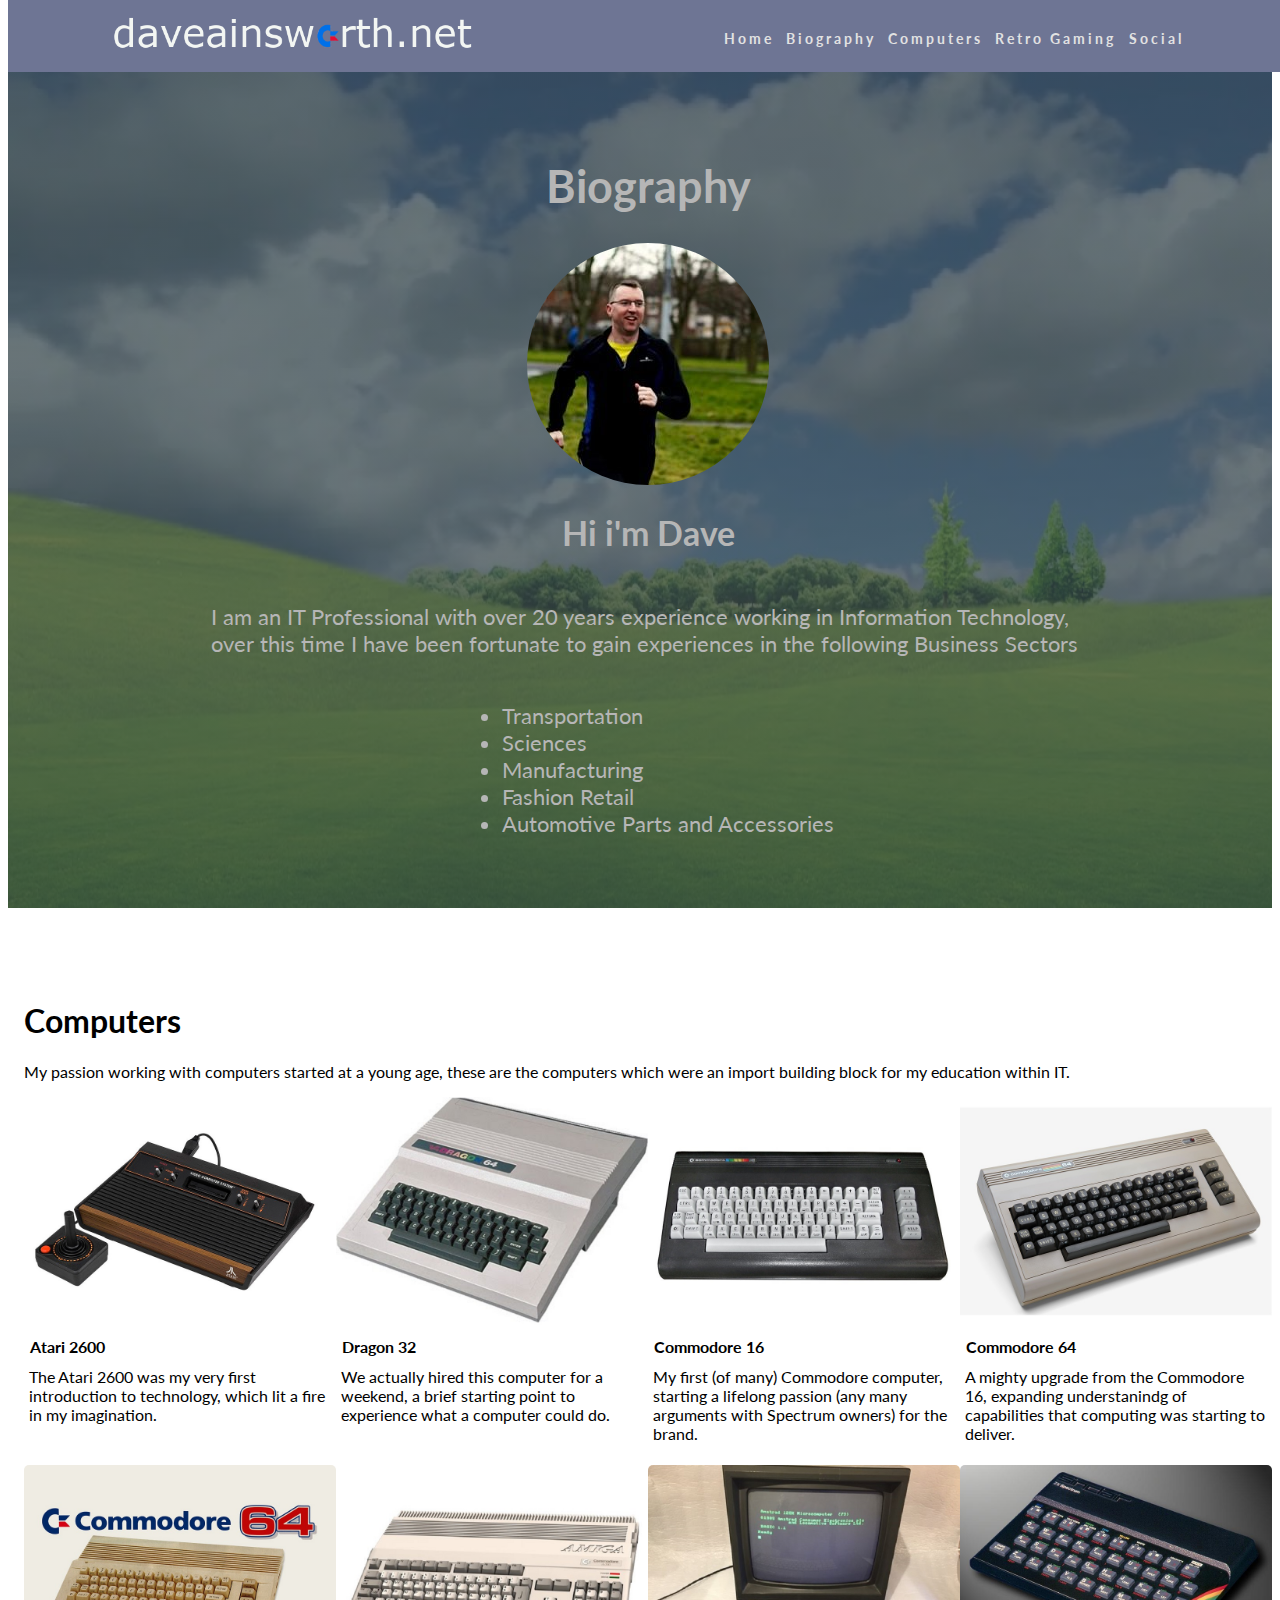
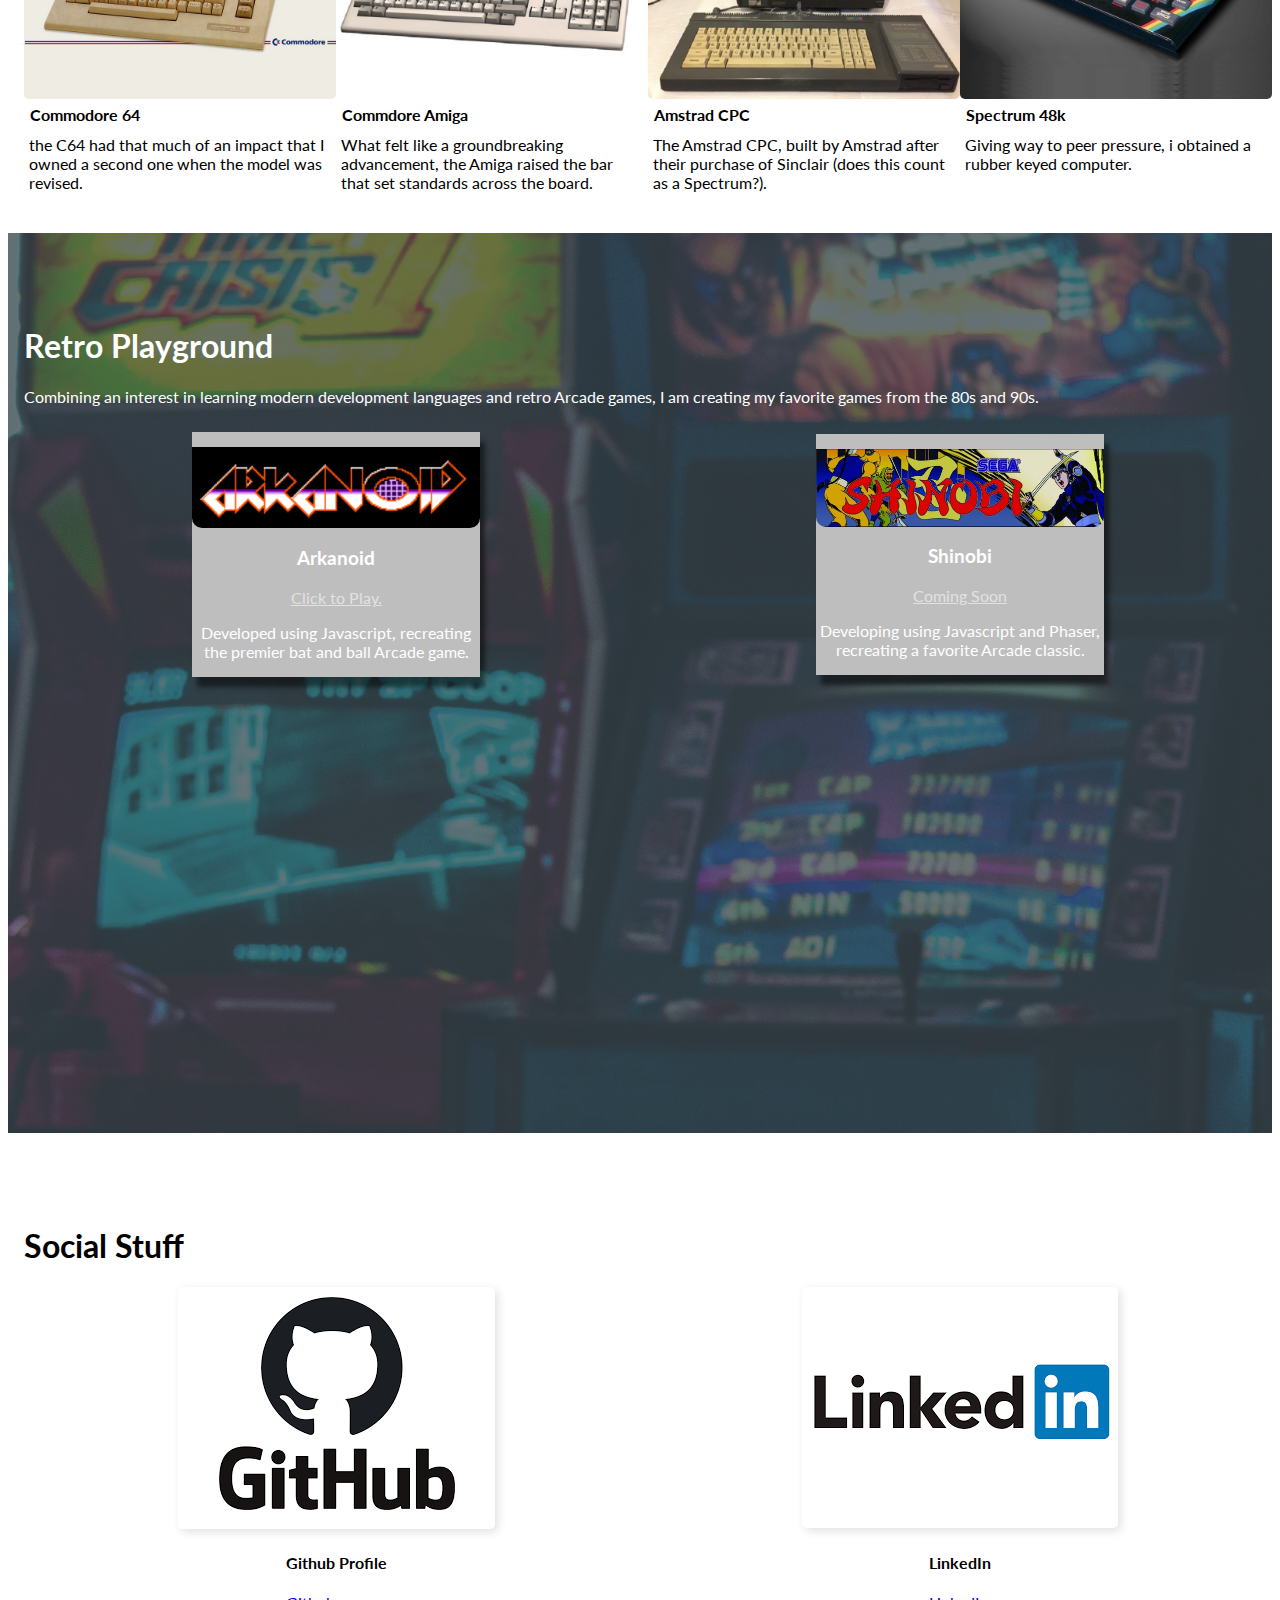
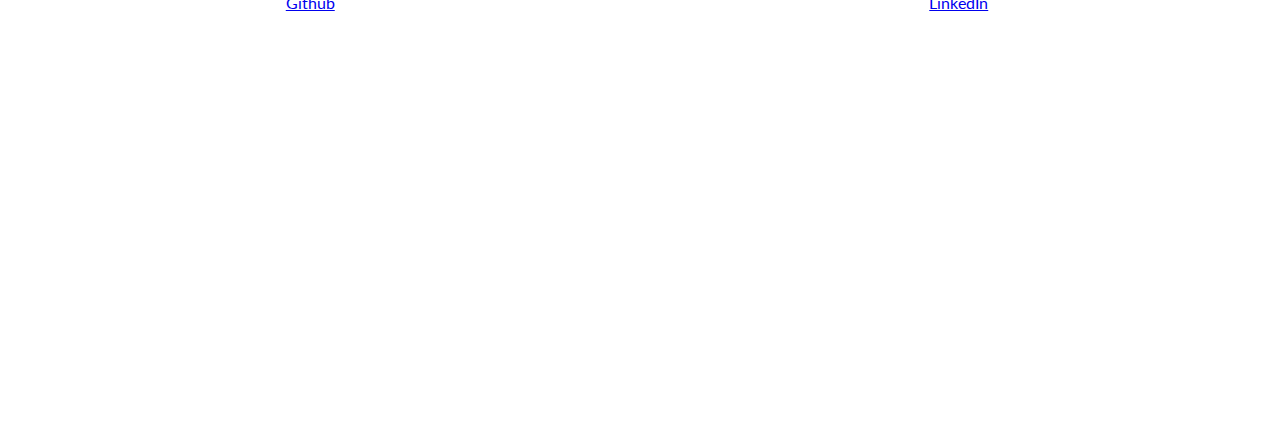
<file: index.html>
<!DOCTYPE html>
<html lang="en">
  <head>
    <meta charset="UTF-8" />
    <meta name="viewport" content="width=device-width, initial-scale=1.0" />

    <!-- custom styles -->
    <link rel="stylesheet" href="./css/style.css" />

    <!-- Favicon -->
    <link
      rel="apple-touch-icon"
      sizes="180x180"
      href="img/ico/apple-touch-icon.png"
    />
    <link
      rel="icon"
      type="image/png"
      sizes="32x32"
      href="img/ico/favicon-32x32.png"
    />
    <link
      rel="icon"
      type="image/png"
      sizes="16x16"
      href="img/ico/favicon-16x16.png"
    />
    <link rel="manifest" href="img/ico/site.webmanifest" />
    <link
      rel="mask-icon"
      href="img/ico/safari-pinned-tab.svg"
      color="#5bbad5"
    />
    <meta name="msapplication-TileColor" content="#da532c" />
    <meta name="theme-color" content="#ffffff" />

    <title>daveainsworth.net</title>
  </head>
  <body data-spy="scroll" data-target=".navbar" data-offset="50">
    <nav class="nav logo fixed" id="nav">
      <div>
        <a href="http://www.daveainsworth.net"
          ><img
            src="img/daveainsworth_logo.png"
            alt="Dave Ainsworth Logo Image"
        /></a>
      </div>
      <ul class="nav-links">
        <li><a href="#">Home</a></li>
        <li><a href="#bio">Biography</a></li>
        <li><a href="#computers">Computers</a></li>
        <li><a href="#retro">Retro Gaming</a></li>
        <li><a href="#social">Social</a></li>
      </ul>
      <div class="burger">
        <div class="line1"></div>
        <div class="line2"></div>
        <div class="line3"></div>
        <div class="line4"></div>
      </div>
    </nav>

    <div class="page bio" id="bio">
      <h1>Biography</h1>
      <div class="bio-showcase">
        <div class="card">
          <img src="./img/runing.bmp" alt="" class="img-round" />
          <div class="container">
            <h2>Hi i'm Dave</h2>
            <p>
              I am an IT Professional with over 20 years experience working in
              Information Technology, over this time I have been fortunate to
              gain experiences in the following Business Sectors
            </p>
            <ul>
              <li>Transportation</li>
              <li>Sciences</li>
              <li>Manufacturing</li>
              <li>Fashion Retail</li>
              <li>Automotive Parts and Accessories</li>
            </ul>
          </div>
        </div>
      </div>
    </div>
    <div class="page" id="computers">
      <h1>Computers</h1>
      <p>
        My passion working with computers started at a young age, these are the
        computers which were an import building block for my education within
        IT.
      </p>

      <!-- Computer Images -->
      <div class="computer-showcase">
        <div class="card">
          <img src="./img/Atari-2600-Wood.jpg" alt="Atari 2600" />
          <div class="container">
            <h4>Atari 2600</h4>
            <p>
              The Atari 2600 was my very first introduction to technology, which
              lit a fire in my imagination.
            </p>
          </div>
        </div>

        <div class="card">
          <img src="./img/dragon-32.jpg" alt="Dragon 32" />
          <div class="container">
            <h4>Dragon 32</h4>
            <p>
              We actually hired this computer for a weekend, a brief starting
              point to experience what a computer could do.
            </p>
          </div>
        </div>

        <div class="card">
          <img src="./img/commodore-16.jpg" alt="Commodore 16" />
          <div class="container">
            <h4>Commodore 16</h4>
            <p>
              My first (of many) Commodore computer, starting a lifelong passion
              (any many arguments with Spectrum owners) for the brand.
            </p>
          </div>
        </div>

        <div class="card">
          <img src="./img/commodore-64.jpg" alt="Commodore 64" />
          <div class="container">
            <h4>Commodore 64</h4>
            <p>
              A mighty upgrade from the Commodore 16, expanding understanindg of
              capabilities that computing was starting to deliver.
            </p>
          </div>
        </div>
      </div>

      <div class="computer-showcase">
        <div class="card">
          <img src="./img/commodore-64-v2.jpg" alt="Commodore 64 V2" />
          <div class="container">
            <h4>Commodore 64</h4>
            <p>
              the C64 had that much of an impact that I owned a second one when
              the model was revised.
            </p>
          </div>
        </div>

        <div class="card">
          <img src="./img/commodore-amiga500.jpg" alt="Commodore Amiga" />
          <div class="container">
            <h4>Commdore Amiga</h4>
            <p>
              What felt like a groundbreaking advancement, the Amiga raised the
              bar that set standards across the board.
            </p>
          </div>
        </div>

        <div class="card">
          <img src="./img/amstrad-cpc.jpg" alt="Amstrad CPC" />
          <div class="container">
            <h4>Amstrad CPC</h4>
            <p>
              The Amstrad CPC, built by Amstrad after their purchase of Sinclair
              (does this count as a Spectrum?).
            </p>
          </div>
        </div>

        <div class="card">
          <img src="./img/Spectrum_48k.jpg" alt="Spectrum 48k" />
          <div class="container">
            <h4>Spectrum 48k</h4>
            <p>
              Giving way to peer pressure, i obtained a rubber keyed computer.
            </p>
          </div>
        </div>
      </div>
    </div>

    <div class="page retro" id="retro">
      <h1>Retro Playground</h1>
      <p>
        Combining an interest in learning modern development languages and retro
        Arcade games, I am creating my favorite games from the 80s and 90s.
      </p>

      <div class="retro-showcase">
        <div class="card">
          <img src="./arkanoid/images/main-logo.png" alt="Arkanoid" />
          <div class="container">
            <h3>Arkanoid</h3>
            <a href="./arkanoid" target="_new">Click to Play.</a>
            <p>
              Developed using Javascript, recreating the premier bat and ball
              Arcade game.
            </p>
          </div>
        </div>



        <div class="card">
          <img src="./shinobi/images/main-logo.jpg" alt="Shinobi" />
          <div class="container">
            <h3>Shinobi</h3>
            <a href="#retro">Coming Soon</a>
            <p>
              Developing using Javascript and Phaser, recreating a favorite Arcade classic.
            </p>
          </div>
        </div>
      </div>

    </div>

    <div class="page" id="social">
      <h1>Social Stuff</h1>
      <div class="social-showcase">
        <div class="card">
          <a href="https://github.com/daveainsworth" target="_new"><img src="./img/github.png" alt="Linked in" /></a>
          <div class="container">
            <h4>Github Profile</h4>
            <a href="https://github.com/daveainsworth" target="_new">Github</a>
          </div>
        </div>

        <div class="card">
          <a
              href="https://www.linkedin.com/in/dave-ainsworth-8672113/"
              target="_new"
              ><img src="./img/linkedin.png" alt="LinkedIn" /></a>
          <div class="container">
            <h4>LinkedIn</h4>
            <a
              href="https://www.linkedin.com/in/dave-ainsworth-8672113/"
              target="_new"
              >LinkedIn</a
            >
          </div>
        </div>
      </div>
    </div>
    <script src="./js/script.js"></script>
  </body>
</html>
</file>
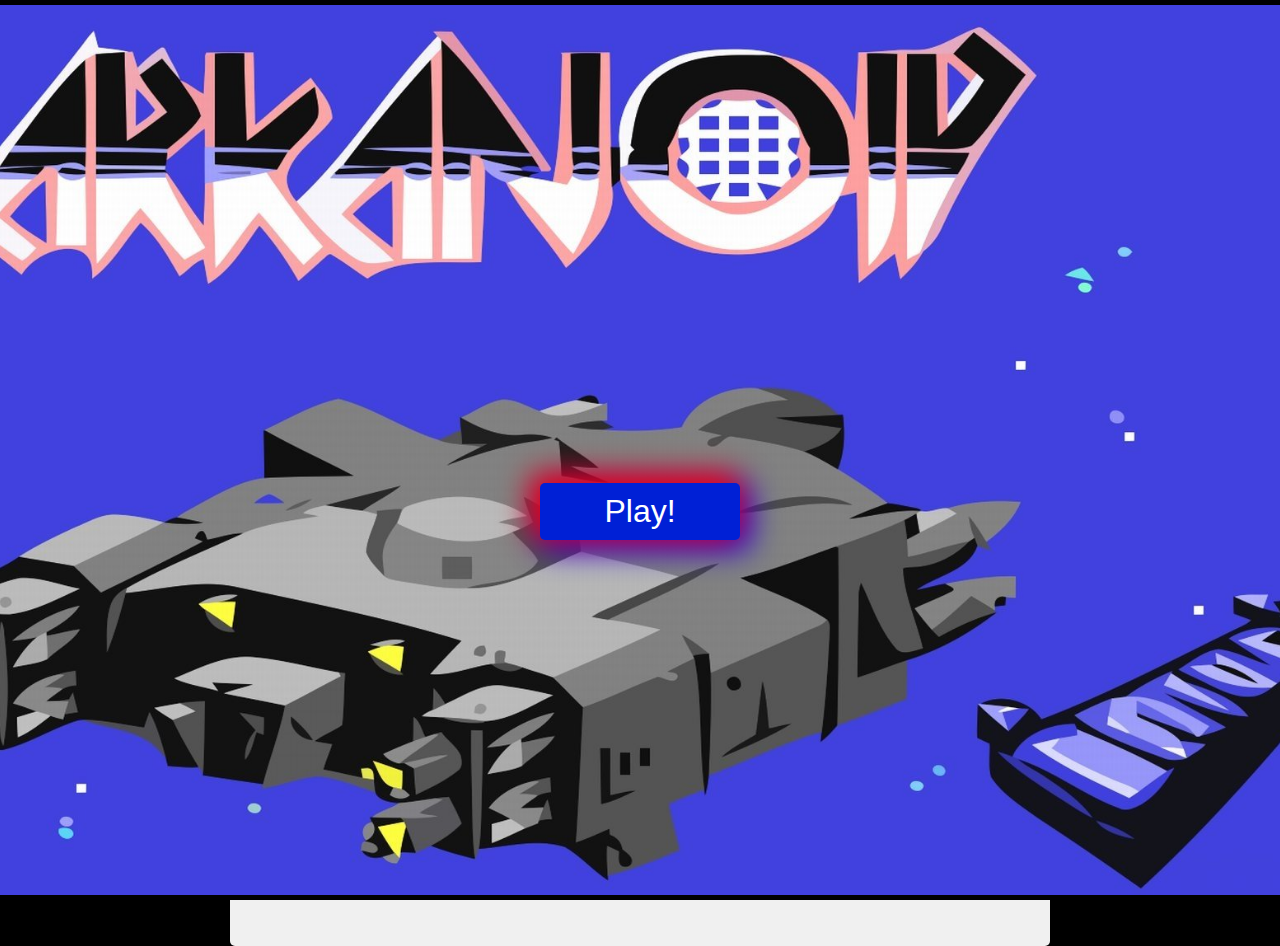
<file: arkanoid/index.html>
<!DOCTYPE html>
<html lang="en">
  <head>
    <meta charset="UTF-8" />
    <meta name="viewport" content="width=device-width, initial-scale=1.0" />
    <title>Breakout</title>
    <link rel="stylesheet" href="style.css" />

    <link rel="apple-touch-icon" sizes="180x180" href="./images/favicon_arkanoid/apple-touch-icon.png" />
    <link rel="icon" type="image/png" sizes="32x32" href="./images/favicon_arkanoid/favicon-32x32.png" />
    <link rel="icon" type="image/png" sizes="16x16" href="./images/favicon_arkanoid/favicon-16x16.png" />
    <link rel="manifest" href="./images/favicon_arkanoid/site.webmanifest" />
    <link rel="mask-icon" href="./images/favicon_arkanoid/safari-pinned-tab.svg" color="#5bbad5" />
    <meta name="msapplication-TileColor" content="#101011" />
    <meta name="theme-color" content="#ffffff" />
  </head>
  <body>
    <img src="./images/main-logo.png" alt="arkanoid">

    <div class="splash-screen" id="splash-screen">
      <img src="./images/arkanoid-main.jpg" alt="main image">
      <button id="splash-screen-btn" class="btn splash-screen-btn">Play!</button>
    </div>

    <button id="rules-btn" class="btn rules-btn">The Story</button>
    <div id="rules" class="rules">
      <h2>Arkanoid Store</h2>
      <p>
        The Era and Time of this story is unknown.
      </p>
      <p>
        After the Mothership "Arkanoid" was destroyed, a spacecraft "Vaus" scrambled away 
        from it.
      </p>
      <p>
        But only to be trapped in Space warped by someone ...
      </p>

      <h2>How to play</h2>
      <p>
        Use your left and right keys to move the paddle to bounce the ball up
        and break the blocks.
      </p>
      <p>If you miss the ball, your score and the blocks will reset.</p>
      <p>Press P to pause the gamep</p>
      <button id="close-btn" class="btn">Close</button>
    </div>

    <dir id="score-bar" class="score-bar">
        <span>1UP</span>
        <span>High Score</span>
        <span>2UP</span>
    </dir>

    <div class="scores">
      <div id="1up-score"></div>
      <div id="high-score"></div>
      <div id="2up-score"></div>
    </div>

    <canvas id="canvas" width="820" height="800"></canvas>
    <audio
      id="audio_brick"
      src="./sounds/brick_hit_1.wav"
      style="display: none"
    ></audio>
    <audio
      id="audio_paddle"
      src="./sounds/paddle_bounce.wav"
      style="display: none"
    ></audio>
    <audio
      id="splash-intro"
      src="./sounds/arkanoid-start.mp3"
      style="display: none"
      ></audio>

    <script src="script.js"></script>
  </body>
</html>
</file>
<file: css/style.css>
@import url("https://fonts.googleapis.com/css?family=Lato:400,700");

* {
  box-sizing: border-box;
  font-family: "Lato", sans-serif;
}

.page {
  min-height: 100vh;
  padding-top: 8vh;
  padding-left: 1rem;
}

.background {
  height: 100vh;
  width: 100%;
  overflow: hidden;
}

.card {
  display: flex;
  flex-direction: column;
  align-items: center;
  justify-content: center;
}

/*  BIO Section */

.bio {
  background-image: linear-gradient(
      rgba(56, 70, 77, 0.75),
      rgba(56, 70, 77, 0.75)
    ),
    url("../img/bio.jpg");
  background-size: cover;
  display: flex;
  flex-direction: column;
  align-items: center;
  justify-content: center;
  flex-wrap: wrap;
  width: 100%;
  color: rgb(182, 182, 182);
  font-size: 1.4rem;
}

.img-round {
  border-radius: 130px;
}

.bio .container {
  display: flex;
  flex-direction: column;
  align-items: center;
  justify-content: center;
}

.bio p {
  width: 70%;
  
}

/*  Computer Section */
.computer-showcase {
  display: flex;
  flex-wrap: wrap;
  justify-content: center;
  align-items: center;
  width: 100%;
}

.computer-showcase .card {
  width: 25%;
}

.computer-showcase img {
  border-radius: 5px;
  width: 100%;
  overflow: hidden;
}

.computer-showcase h4 {
  padding: 3px;
  margin: 3px;
}

.computer-showcase p {
  padding: 5px 2px;
  margin: 3px;
  height: 100px;
}


/* RETRO SEction */
.retro {
  background-image: linear-gradient(
      rgba(56, 70, 77, 0.75),
      rgba(56, 70, 77, 0.75)
    ),
    url("../img/hero.jpg");
  background-size: cover;
  width: 100%;
  color: #fff;
}

.retro-showcase {
  display: flex;
  flex-wrap: wrap;
  justify-content: space-around;
  align-items: center;
}

.retro-showcase .card {
  background: #bebebe;
  width: 23%;
  box-shadow: 5px 10px 5px rgba(0,0,0,0.5);
  margin: 10px 10px;
}

.retro-showcase img {
  width: 100%;
  border-radius: 10px;
  margin-top: 5px;
  padding-top: 10px;
}

.retro .container {
  text-align: center;
}

.retro .container a {
  color: rgb(226, 226, 226);
}

/* Socials Section */
.social-showcase {
  display: flex;
  flex-wrap: wrap;
  flex-direction: row;
  justify-content: space-around;
  width: 100%;
}

.social-showcase img {
  border-radius: 5px;
  box-shadow: 3px 3px 10px rgba(0,0,0,0.12);
}


/* ** NAV Section START */
nav {
  display: flex;
  justify-content: space-around;
  align-items: center;
  min-height: 8vh;
  background-color: #6e7594;
  /* background-color: #5d4954; */
  position: fixed;
  top: 0px;
  width: 100%;
  z-index: 5;
}

/* The sticky class is added to the navbar with JS when it reaches its scroll position */
.logo {
  color: rgb(226, 226, 226);
  letter-spacing: 5px;
  font-size: 20px;
}

.logo img {
  height: 40px;
  width: auto;
}

.nav-links {
  display: flex;
  justify-content: space-around;
  width: 40%;
}

.nav-links li {
  list-style: none;
}

.nav-links a {
  color: rgb(226, 226, 226);
  text-decoration: none;
  letter-spacing: 3px;
  font-weight: bold;
  font-size: 14px;
}
.nav-links a:hover {
  color: #fff;
}
.burger {
  display: none;
  cursor: pointer;
}

.burger div {
  width: 25px;
  height: 3px;
  background-color: rgb(226, 226, 226);
  margin: 5px;
  transition: all 0.3s ease;
}

/* ** NAV Section END  */

/*  ** MEDIA QUERIES  - Responsiveness - START  */

@media screen and (max-width: 1024px) {
  .nav-links {
    width: 50%;
  }
}

@media screen and (max-width: 768px) {
  body {
    overflow-x: hidden;
  }
  .nav-links {
    position: absolute;
    right: 0px;
    height: 92vh;
    top: 8vh;
    background-color: #51566b;
    display: flex;
    flex-direction: column;
    align-items: center;
    width: 50%;
    transform: translateX(100%);
    transition: transform 0.5s ease-in;
  }

  .logo img {
    height: 20px;
    width: auto;
  }

  .nav-links li {
    opacity: 0;
  }
  .burger {
    display: block;
  }

  .bio-showcase {
    font-size: 1rem;
  }

  .bio-showcase img {
    width: 150px;
  }

  .bio-showcase p {
    width: 100%;
  }

  .computer-showcase h4 {
    font-size: 10px;
    width: 100%;
  }

  .computer-showcase p {
    font-size: 10px;
    width: 100%;
  }

  .retro-showcase .card {
    width: 80%;
    border-radius: 10px;
  }
  
  .retro-showcase img {
    border-radius: 5px;
    margin-top: 5px;
    width: 200px;
  }

  .retro-showcase p {
    width: 90%;
    padding-left: 2px;
  }
  

  .social-showcase img {
    width: 100px;
    border-radius: 5px;
  }
  
}

.nav-active {
  transform: translateX(0%);
}

@keyframes navLinkFade {
  from {
    opacity: 0;
    transform: translateX(50px);
  }
  to {
    opacity: 1;
    transform: translateX(0px);
  }
}

/* change burger to three lines vertial */
.toggle .line1 {
  transform: rotate(90deg) translate(8px, 9px);
}
.toggle .line2 {
  transform: rotate(90deg) translate(0px, 0px);
}
.toggle .line3 {
  transform: rotate(90deg) translate(-8px, -9px);
}

/*  ** MEDIA QUERIES  - Responsiveness - END  */

/* **  Change for Dark Mode - START  */
@media (prefers-color-scheme: dark) {
  body {
    background: #303030;
    color: rgb(190, 190, 190);
  }

  .logo {
    color: rgb(190, 190, 190);
  }

  .nav-links a {
    color: rgb(190, 190, 190);
  }

  .burger div {
    background-color: rgb(190, 190, 190);
  }

  img {
    opacity: 0.75;
    transition: opacity 0.5s ease-in-out;
  }
  img:hover {
    opacity: 1;
  }

  .retro-showcase .card {
    background: #444444;
  }
}

/* **  Change for Dark Mode - END  */
</file>
<file: arkanoid/style.css>
@import url("https://fonts.googleapis.com/css2?family=Roboto:wght@500&display=swap");

* {
  box-sizing: border-box;
}

body {
  background-color: #000;
  display: flex;
  flex-direction: column;
  align-items: center;
  /* justify-content: center; */
  font-family: "Roboto", sans-serif;
  min-height: 100vh;
  margin: 0;
}

canvas {
  background: #f0f0f0;
  display: block;
  border-radius: 5px;
}

.btn {
  cursor: pointer;
  border: 0;
  padding: 10px 20px;
  background: #222;
  color: #fff;
  border-radius: 5px;
}

.btn:focus {
  outline: 0;
}

.btn:hover {
  background: #888;
}

.btn:active {
  transform: scale(0.98);
}

.rules-btn {
  position: absolute;
  top: 30px;
  left: 30px;
}

.rules {
  position: absolute;
  top: 0;
  left: 0;
  background: #333;
  color: #fff;
  min-height: 100vh;
  width: 400px;
  padding: 20px;
  line-height: 1.5;
  transform: translateX(-400px);
  transition: transform 1s ease-in-out;
}

.rules.show {
  transform: translateX(0px);
}

.score-bar {
  font-size: 2rem;
  text-transform: uppercase;
  color: red;
  width: 800px;
  display: flex;
  justify-content: space-between;
  margin: 0px;
  padding: 0px;
}

.scores {
  font-size: 2rem;
  color: #fff;
  width: 800px;
  display: flex;
  justify-content: space-between;
  margin: 0px;
  padding: 0px;
}

.splash-screen {
  position: absolute;
  top: 0;
  left: 0;
  z-index: 4;
  height: 100vh;
  width: 100%;
  display: flex;
  flex-direction: column;
  align-items: center;
  background: #000;
}

.splash-screen img {
  height: 100%;
  padding: 5px;
}

.splash-screen.hide {
  transform: translateX(-2400px);
  transition: transform 1s ease-out;
}

.splash-screen-btn:focus {
  outline: 0;
}

.splash-screen-btn:hover {
  background: rgba(0, 32, 214, 0.8);
}

.splash-screen-btn:active {
  transform: scale(0.98);
}

.splash-screen-btn {
  position: absolute;
  background-color: rgb(0, 32, 214);
  width: 200px;
  bottom: 360px;
  z-index: 5;
  box-shadow: -5px -5px 30px 5px red, 5px 5px 30px 5px blue;
  font-size: 2rem;
}

@media screen and (max-width: 768px) {

    body {
        overflow-x: hidden;
      }

  .splash-screen img {
    width: 450px;

    padding: 5px;
  }
}
</file>
